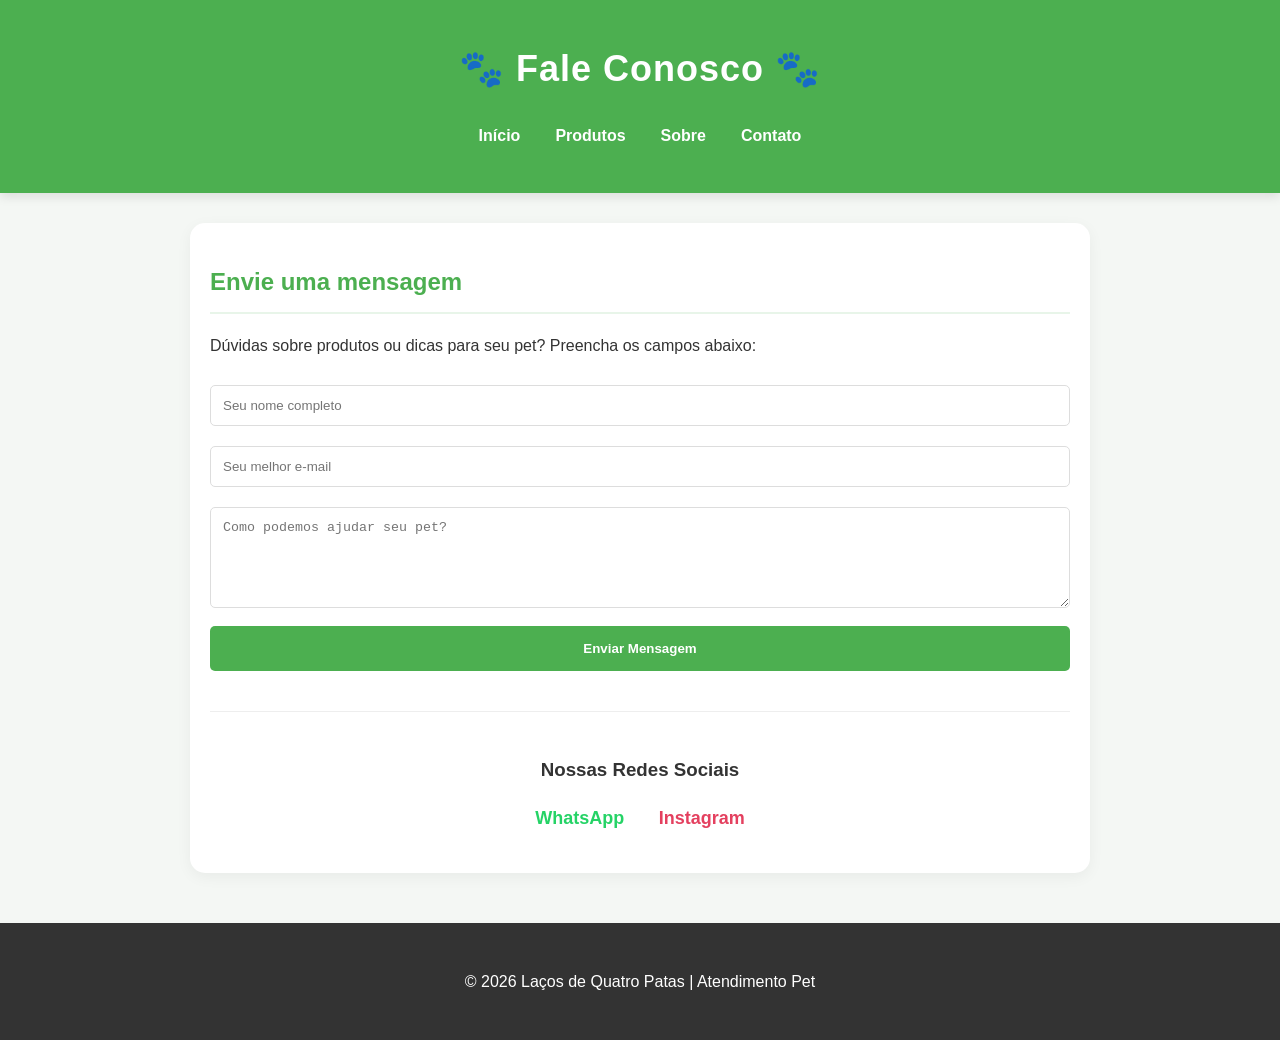
<file: contato.html>
<!DOCTYPE html>
<html lang="pt-BR">
<head>
  <meta charset="UTF-8">
  <meta name="viewport" content="width=device-width, initial-scale=1.0">
  <title>Contato - Laços de Quatro Patas</title>
  <link rel="stylesheet" href="style.css">
  <link rel="icon" href="favicon.png" type="image/png">
</head>
<body>
  <header>
    <h1>🐾 Fale Conosco 🐾</h1>
    <nav>
      <a href="index.html">Início</a>
      <a href="produtos.html">Produtos</a>
      <a href="sobre.html">Sobre</a>
      <a href="contato.html">Contato</a>
    </nav>
  </header>

  <section>
    <h2>Envie uma mensagem</h2>
    <p>Dúvidas sobre produtos ou dicas para seu pet? Preencha os campos abaixo:</p>
    
    <form action="#" method="POST">
      <input type="text" name="nome" placeholder="Seu nome completo" required style="width: 100%; padding: 12px; margin: 10px 0; border: 1px solid #ddd; border-radius: 5px;">
      <input type="email" name="email" placeholder="Seu melhor e-mail" required style="width: 100%; padding: 12px; margin: 10px 0; border: 1px solid #ddd; border-radius: 5px;">
      <textarea name="mensagem" rows="5" placeholder="Como podemos ajudar seu pet?" required style="width: 100%; padding: 12px; margin: 10px 0; border: 1px solid #ddd; border-radius: 5px;"></textarea>
      <button type="submit" style="background: #4CAF50; color: white; padding: 15px; border: none; border-radius: 5px; width: 100%; font-weight: bold; cursor: pointer;">Enviar Mensagem</button>
    </form>

    <div style="text-align: center; margin-top: 40px; border-top: 1px solid #eee; padding-top: 25px;">
      <h3>Nossas Redes Sociais</h3>
      <a href="https://wa.me" target="_blank" style="margin: 0 15px; color: #25D366; font-weight: bold; text-decoration: none; font-size: 18px;">WhatsApp</a>
      <a href="https://instagram.com" target="_blank" style="margin: 0 15px; color: #E4405F; font-weight: bold; text-decoration: none; font-size: 18px;">Instagram</a>
    </div>
  </section>

  <footer>
    <p>© 2026 Laços de Quatro Patas | Atendimento Pet</p>
  </footer>
</body>
</html>
</file>
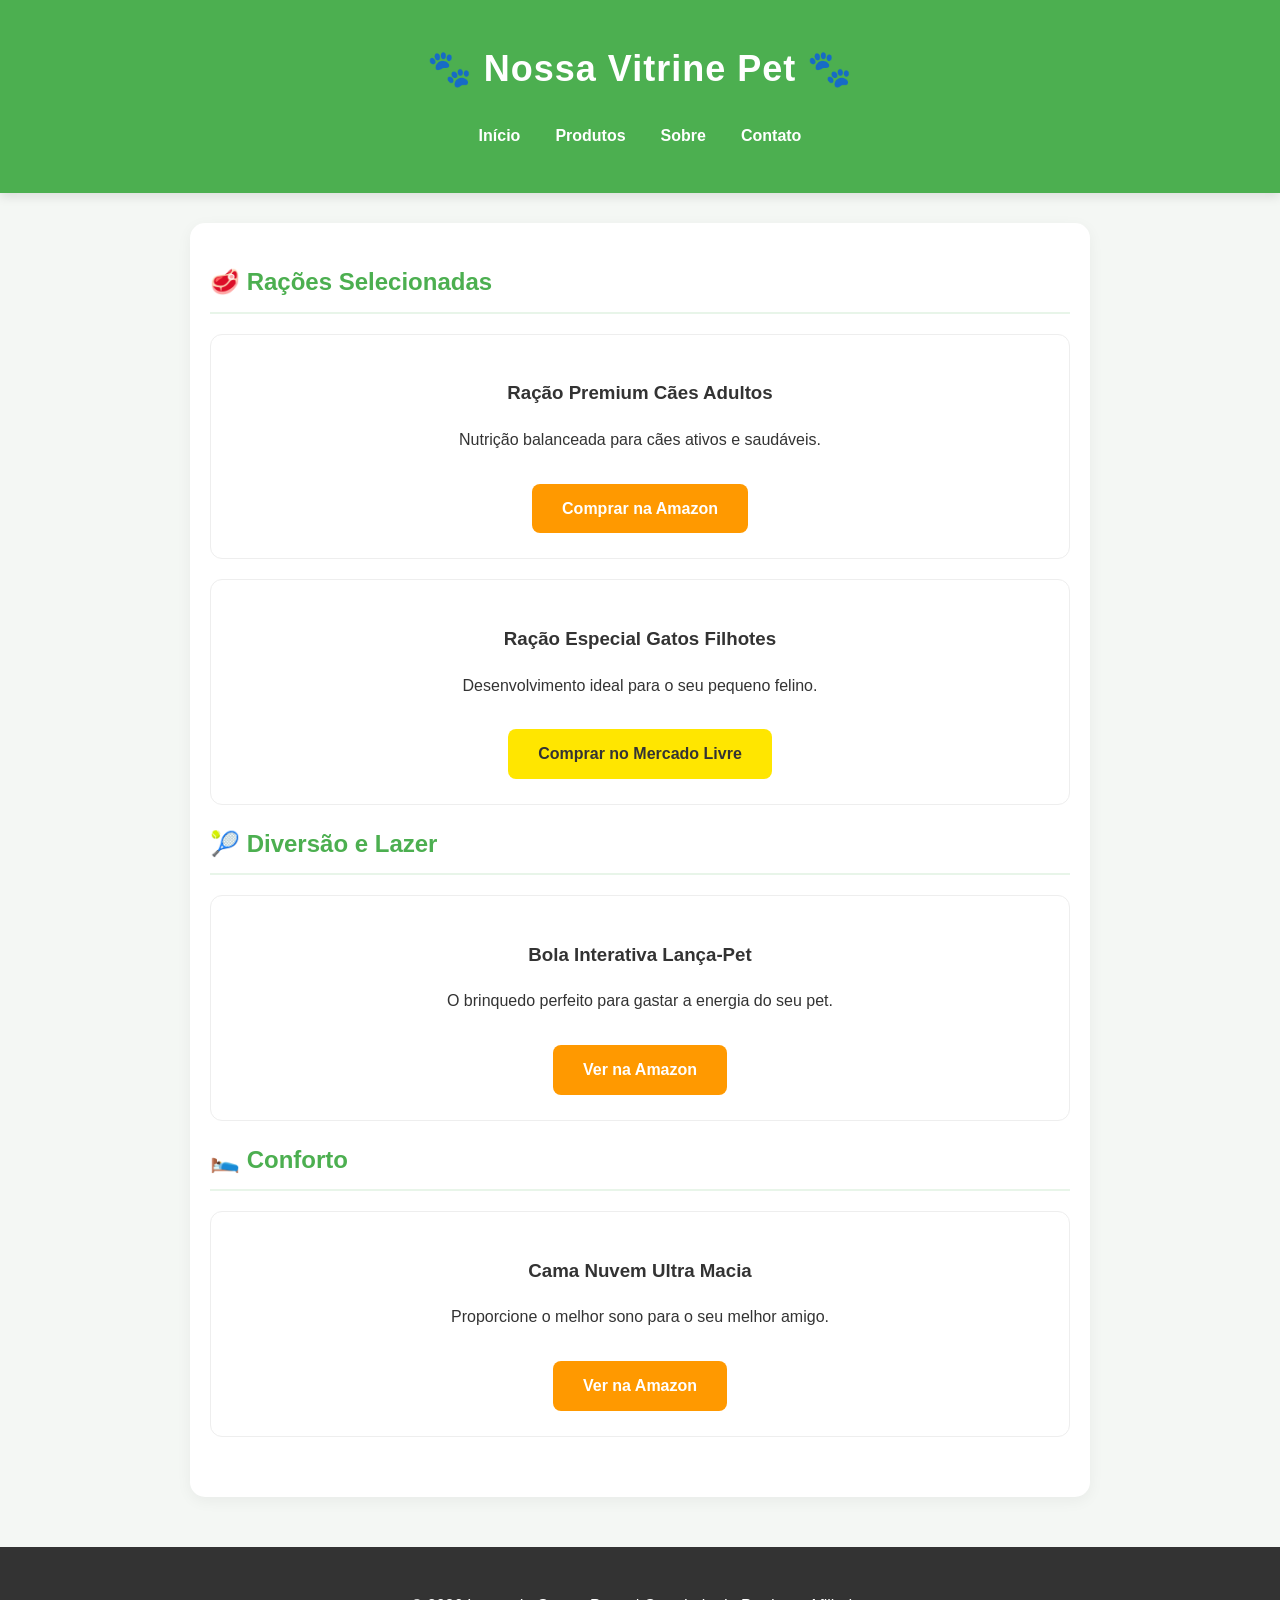
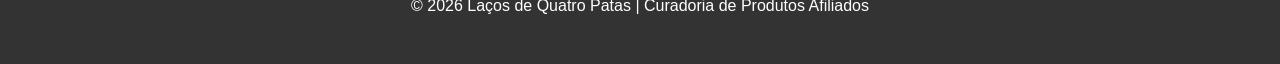
<file: produtos.html>
<!DOCTYPE html>
<html lang="pt-BR">
<head>
  <meta charset="UTF-8">
  <meta name="viewport" content="width=device-width, initial-scale=1.0">
  <title>Produtos - Laços de Quatro Patas</title>
  <link rel="stylesheet" href="style.css">
  <link rel="icon" href="favicon.png" type="image/png">
</head>
<body>
  <header>
    <h1>🐾 Nossa Vitrine Pet 🐾</h1>
    <nav>
      <a href="index.html">Início</a>
      <a href="produtos.html">Produtos</a>
      <a href="sobre.html">Sobre</a>
      <a href="contato.html">Contato</a>
    </nav>
  </header>

  <section>
    <h2>🥩 Rações Selecionadas</h2>
    <div class="produto">
      <h3>Ração Premium Cães Adultos</h3>
      <p>Nutrição balanceada para cães ativos e saudáveis.</p>
      <a href="SEU_LINK_AQUI" class="btn-link amazon" target="_blank" rel="nofollow noopener">Comprar na Amazon</a>
    </div>
    
    <div class="produto">
      <h3>Ração Especial Gatos Filhotes</h3>
      <p>Desenvolvimento ideal para o seu pequeno felino.</p>
      <a href="SEU_LINK_AQUI" class="btn-link mercado-livre" target="_blank" rel="nofollow noopener">Comprar no Mercado Livre</a>
    </div>

    <h2>🎾 Diversão e Lazer</h2>
    <div class="produto">
      <h3>Bola Interativa Lança-Pet</h3>
      <p>O brinquedo perfeito para gastar a energia do seu pet.</p>
      <a href="SEU_LINK_AQUI" class="btn-link amazon" target="_blank" rel="nofollow noopener">Ver na Amazon</a>
    </div>

    <h2>🛌 Conforto</h2>
    <div class="produto">
      <h3>Cama Nuvem Ultra Macia</h3>
      <p>Proporcione o melhor sono para o seu melhor amigo.</p>
      <a href="SEU_LINK_AQUI" class="btn-link amazon" target="_blank" rel="nofollow noopener">Ver na Amazon</a>
    </div>
  </section>

  <footer>
    <p>© 2026 Laços de Quatro Patas | Curadoria de Produtos Afiliados</p>
  </footer>
</body>
</html>
</file>
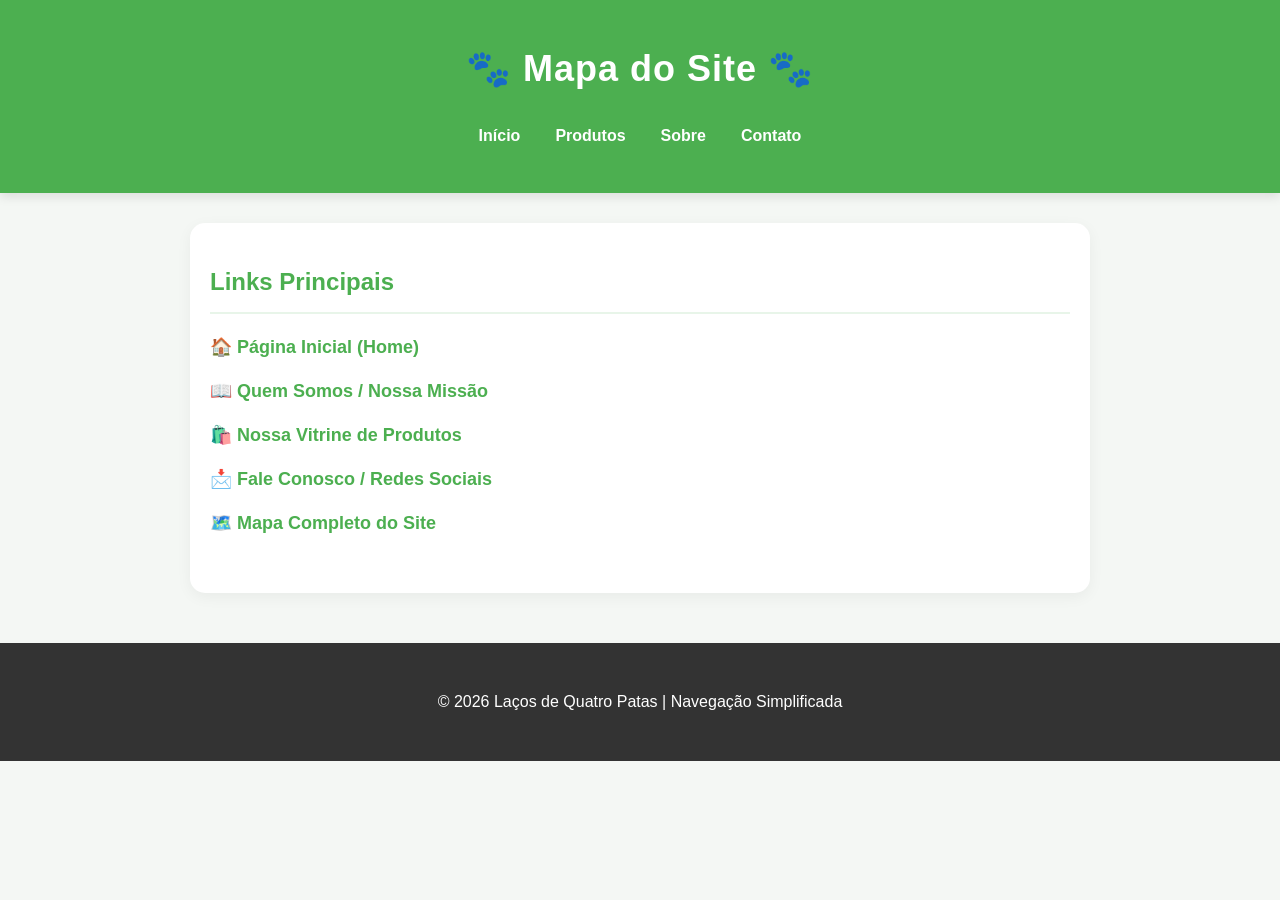
<file: sitemap.html>
<!DOCTYPE html>
<html lang="pt-BR">
<head>
  <meta charset="UTF-8">
  <meta name="viewport" content="width=device-width, initial-scale=1.0">
  <title>Mapa do Site - Laços de Quatro Patas</title>
  <link rel="stylesheet" href="style.css">
  <link rel="icon" href="favicon.png" type="image/png">
</head>
<body>
  <header>
    <h1>🐾 Mapa do Site 🐾</h1>
    <nav>
      <a href="index.html">Início</a>
      <a href="produtos.html">Produtos</a>
      <a href="sobre.html">Sobre</a>
      <a href="contato.html">Contato</a>
    </nav>
  </header>

  <section>
    <h2>Links Principais</h2>
    <ul style="list-style-type: none; padding: 0;">
      <li style="margin: 15px 0;"><a href="index.html" style="color: #4CAF50; font-weight: bold; text-decoration: none; font-size: 18px;">🏠 Página Inicial (Home)</a></li>
      <li style="margin: 15px 0;"><a href="sobre.html" style="color: #4CAF50; font-weight: bold; text-decoration: none; font-size: 18px;">📖 Quem Somos / Nossa Missão</a></li>
      <li style="margin: 15px 0;"><a href="produtos.html" style="color: #4CAF50; font-weight: bold; text-decoration: none; font-size: 18px;">🛍️ Nossa Vitrine de Produtos</a></li>
      <li style="margin: 15px 0;"><a href="contato.html" style="color: #4CAF50; font-weight: bold; text-decoration: none; font-size: 18px;">📩 Fale Conosco / Redes Sociais</a></li>
      <li style="margin: 15px 0;"><a href="sitemap.html" style="color: #4CAF50; font-weight: bold; text-decoration: none; font-size: 18px;">🗺️ Mapa Completo do Site</a></li>
    </ul>
  </section>

  <footer>
    <p>© 2026 Laços de Quatro Patas | Navegação Simplificada</p>
  </footer>
</body>
</html>
</file>
<file: style.css>
/* 1. Configurações de Base */
* { box-sizing: border-box; }

body { 
  font-family: 'Segoe UI', Tahoma, Geneva, Verdana, sans-serif; 
  margin: 0; padding: 0; 
  background-color: #f4f7f4; 
  color: #333; 
  line-height: 1.6; 
}

/* 2. Cabeçalho e Navegação */
header { 
  background: #4CAF50; 
  color: #fff; 
  padding: 40px 20px; 
  text-align: center; 
  box-shadow: 0 4px 10px rgba(0,0,0,0.1);
}
/* Banner inicial */
.banner {
  background: url('images/banner-caes-gatos.png') no-repeat center center/cover;
  height: 400px; /* altura do banner */
  display: flex;
  align-items: center;
  justify-content: center;
  text-align: center;
  color: #fff;
  border-radius: 0; /* diferente das outras seções */
  position: relative;
}

/* Sobreposição para melhorar contraste do texto */
.banner::before {
  content: "";
  position: absolute;
  inset: 0;
  background: rgba(0,0,0,0.4);
}

.banner-content {
  position: relative;
  z-index: 1;
  max-width: 700px;
  padding: 20px;
}

.banner h2 {
  font-size: 42px;
  margin-bottom: 15px;
}

.banner p {
  font-size: 20px;
  margin-bottom: 25px;
}




header h1 { margin: 0; font-size: 36px; letter-spacing: 1px; }

nav { margin-top: 20px; display: flex; justify-content: center; flex-wrap: wrap; gap: 15px; }

nav a { 
  color: #fff; 
  text-decoration: none; 
  font-weight: bold; 
  padding: 5px 10px;
  transition: 0.3s;
}

nav a:hover { background: rgba(255,255,255,0.2); border-radius: 5px; }

/* 3. Seções Principais */
section { 
  padding: 40px 20px; 
  max-width: 900px; 
  margin: 30px auto; 
  background: #fff; 
  border-radius: 15px; 
  box-shadow: 0 4px 15px rgba(0,0,0,0.05); 
}

h2 { color: #4CAF50; border-bottom: 2px solid #e8f5e9; padding-bottom: 10px; margin-top: 0; }

/* 4. Vitrine de Produtos */
.produto { 
  border: 1px solid #eee; 
  padding: 25px; 
  margin: 20px 0; 
  border-radius: 12px; 
  text-align: center;
  transition: transform 0.3s;
}

.produto:hover { transform: translateY(-5px); box-shadow: 0 8px 20px rgba(0,0,0,0.1); }

.btn-link { 
  display: inline-block; 
  padding: 12px 30px; 
  border-radius: 8px; 
  text-decoration: none; 
  font-weight: bold; 
  margin-top: 15px;
  transition: 0.3s;
}

.amazon { background: #FF9900; color: #fff !important; }
.mercado-livre { background: #FFE600; color: #333 !important; }

.btn-link:hover { filter: brightness(1.1); transform: scale(1.05); }

/* 5. Rodapé */
footer { 
  background: #333; 
  color: #fff; 
  text-align: center; 
  padding: 30px; 
  margin-top: 50px; 
}
</file>
